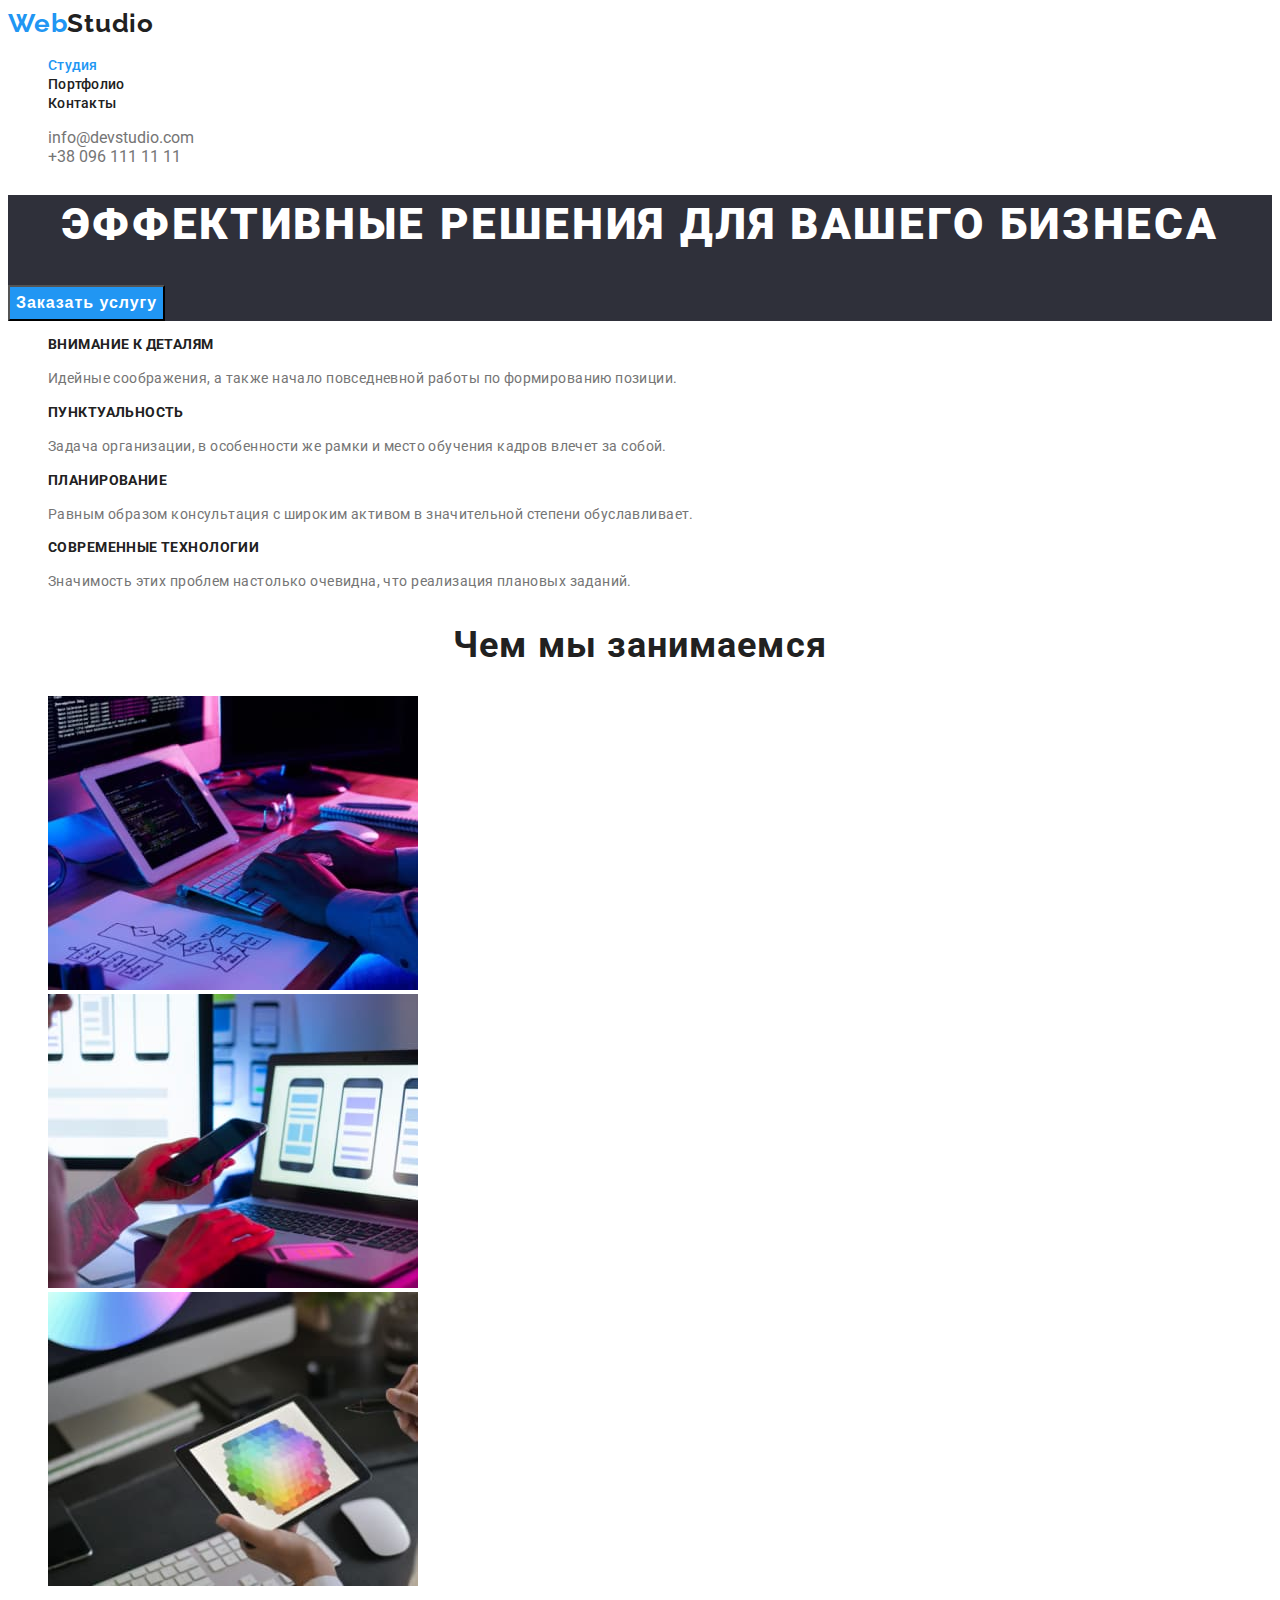
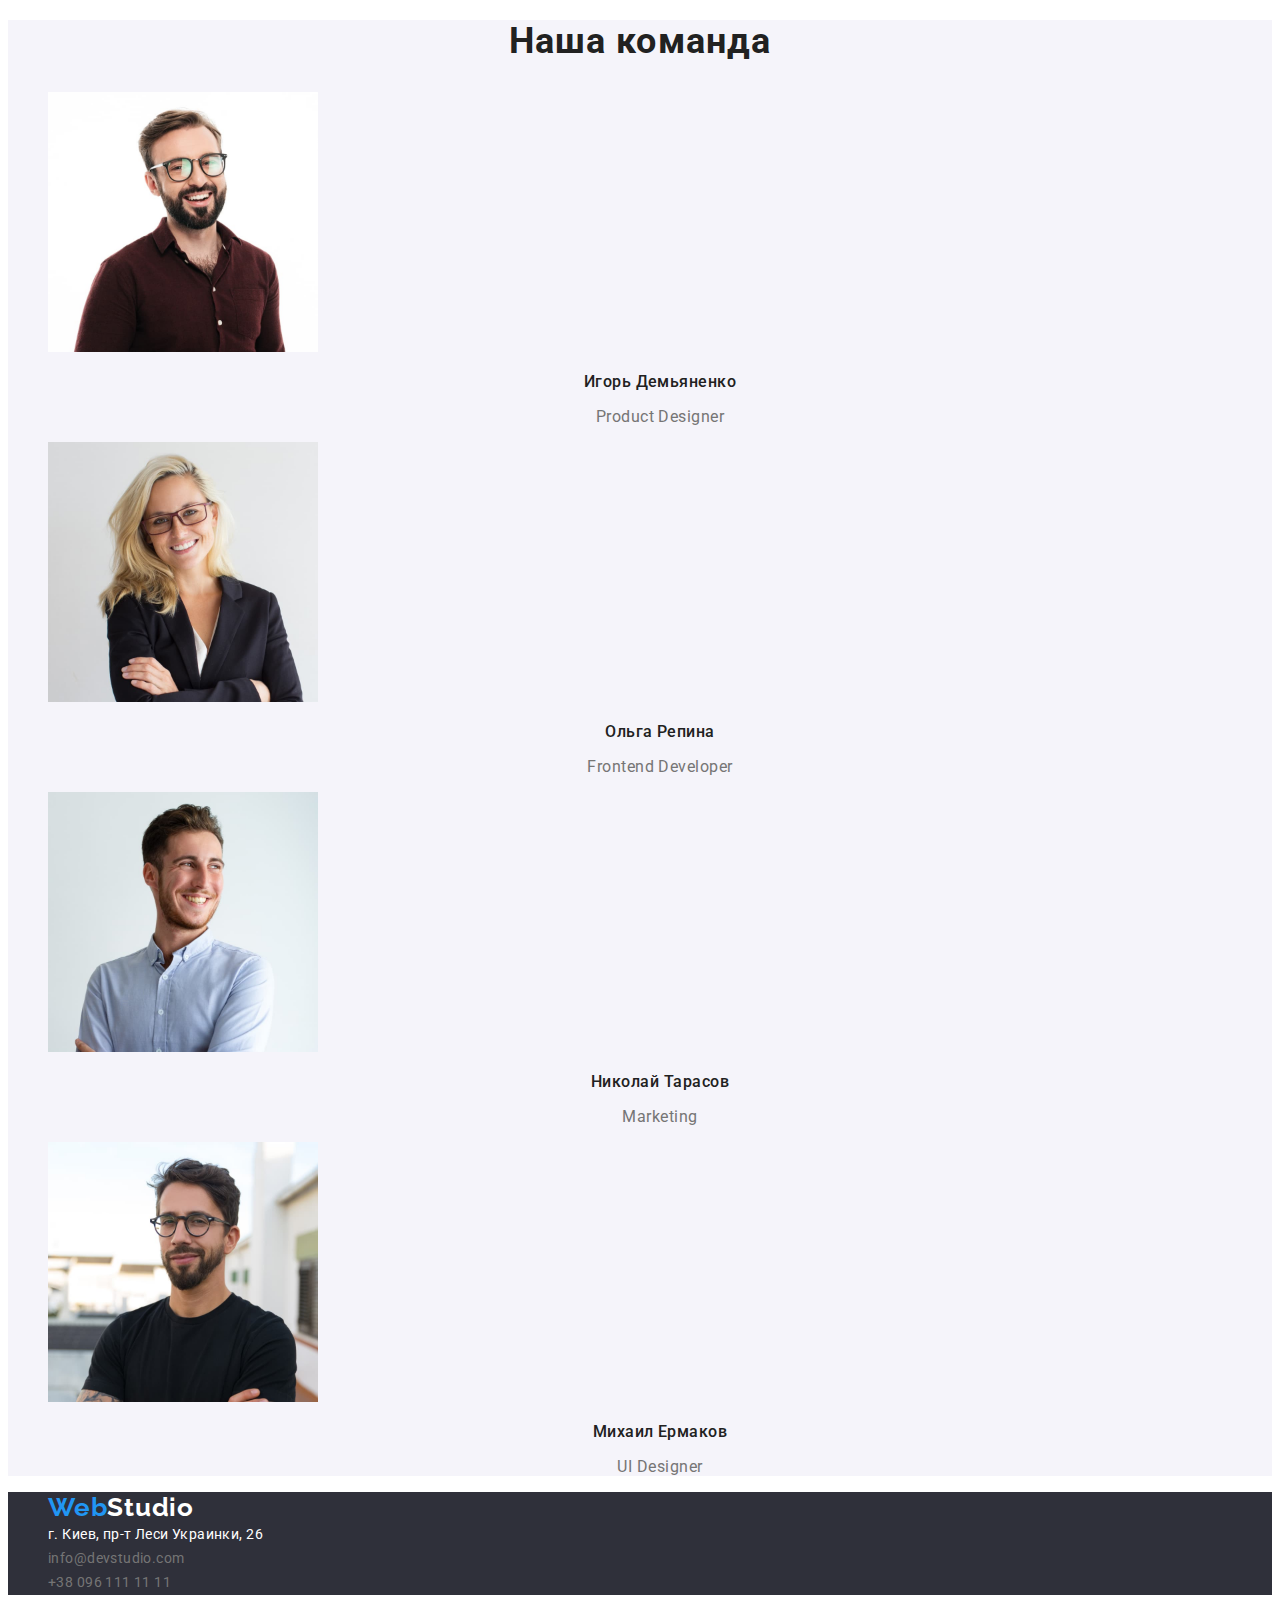
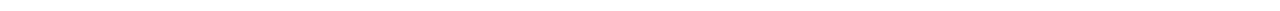
<file: index.html>
<!DOCTYPE html>
<html lang="ru">
    <head>
        <meta charset="UTF-8" />
        <meta http-equiv="X-UA-Compatible" content="IE=edge" />
        <meta name="viewport" content="width=device-width, initial-scale=1.0" />
        <title>WebStudio</title>
        <link rel="preconnect" href="https://fonts.googleapis.com" />
        <link rel="preconnect" href="https://fonts.gstatic.com" crossorigin />
        <link
            href="https://fonts.googleapis.com/css2?family=Raleway:wght@700&family=Roboto:wght@400;500;700;900&display=swap"
            rel="stylesheet"
        />
        <link rel="stylesheet" href="./styles.css" />
    </head>
    <body>
        <!-- header -->
        <header class="header">
            <a class="link logo" href="./index.html" lang="en"
                >Web<span class="logo-studio-header">Studio</span></a
            >
            <nav class="navigation">
                <ul class="list">
                    <li>
                        <a class="link nav-list current" href="./index.html"
                            >Студия</a
                        >
                    </li>
                    <li>
                        <a class="link nav-list" href="./portfolio.html"
                            >Портфолио</a
                        >
                    </li>
                    <li>
                        <a class="link nav-list" href="">Контакты</a>
                    </li>
                </ul>
            </nav>
            <ul class="list">
                <li>
                    <a
                        class="link nav-list-link"
                        href="mailto:info@devstudio.com"
                        >info@devstudio.com</a
                    >
                </li>
                <li>
                    <a class="link nav-list-link" href="tel:+380961111111"
                        >+38 096 111 11 11</a
                    >
                </li>
            </ul>
        </header>

        <!-- hero -->
        <main>
            <section class="hero">
                <h1 class="header-hero">
                    Эффективные решения для вашего бизнеса
                </h1>
                <button class="main-btn" type="button">Заказать услугу</button>
            </section>

            <!-- main -->
            <section>
                <h2 hidden>принципы работы</h2>
                <ul class="list">
                    <li>
                        <h3 class="header-main">Внимание к деталям</h3>
                        <p class="main-text">
                            Идейные соображения, а также начало повседневной
                            работы по формированию позиции.
                        </p>
                    </li>
                    <li>
                        <h3 class="header-main">Пунктуальность</h3>
                        <p class="main-text">
                            Задача организации, в особенности же рамки и место
                            обучения кадров влечет за собой.
                        </p>
                    </li>
                    <li>
                        <h3 class="header-main">Планирование</h3>
                        <p class="main-text">
                            Равным образом консультация с широким активом в
                            значительной степени обуславливает.
                        </p>
                    </li>
                    <li>
                        <h3 class="header-main">Современные технологии</h3>
                        <p class="main-text">
                            Значимость этих проблем настолько очевидна, что
                            реализация плановых заданий.
                        </p>
                    </li>
                </ul>
            </section>
            <section>
                <h2 class="headerh2">Чем мы занимаемся</h2>
                <ul class="list">
                    <li>
                        <img
                            src="./images/box1.jpg"
                            alt="клавиатура"
                            width="370"
                        />
                    </li>
                    <li>
                        <img
                            src="./images/box2.jpg"
                            alt="ноутбук"
                            width="370"
                        />
                    </li>
                    <li>
                        <img
                            src="./images/box3.jpg"
                            alt="планшет"
                            width="370"
                        />
                    </li>
                </ul>
            </section>
            <!-- OUR TEAM -->
            <section class="our-team">
                <h2 class="headerh2">Наша команда</h2>
                <ul class="list">
                    <li>
                        <img
                            src="./images/photoihor.jpg"
                            alt="игорь"
                            width="270"
                        />
                        <h3 class="header-pers">Игорь Демьяненко</h3>
                        <p class="pers-position" lang="en">Product Designer</p>
                    </li>
                    <li>
                        <img
                            src="./images/photoolga.jpg"
                            alt="ольга"
                            width="270"
                        />
                        <h3 class="header-pers">Ольга Репина</h3>
                        <p class="pers-position" lang="en">
                            Frontend Developer
                        </p>
                    </li>
                    <li>
                        <img
                            src="./images/photonikolai.jpg"
                            alt="николай"
                            width="270"
                        />
                        <h3 class="header-pers">Николай Тарасов</h3>
                        <p class="pers-position" lang="en">Marketing</p>
                    </li>
                    <li>
                        <img
                            src="./images/photomikhail.jpg"
                            alt="михаил"
                            width="270"
                        />
                        <h3 class="header-pers">Михаил Ермаков</h3>
                        <p class="pers-position" lang="en">UI Designer</p>
                    </li>
                </ul>
            </section>
            <!-- footer -->
            <section>
                <h2 hidden>контакты</h2>
                <address class="footer">
                    <ul class="list">
                        <li>
                            <a class="link logo" href="./index.html" lang="en">
                                Web<span class="logo-studio-footer"
                                    >Studio</span
                                >
                            </a>
                        </li>
                        <li>
                            <a
                                class="link address-map"
                                href="https://goo.gl/maps/sNj3JUeAmHDwgQPA8"
                                target="_blank"
                                rel="noopener noreferrer"
                                >г. Киев, пр-т Леси Украинки, 26
                            </a>
                        </li>
                        <li>
                            <a
                                class="link footer-link"
                                href="mailto:info@devstudio.com"
                                >info@devstudio.com</a
                            >
                        </li>
                        <li>
                            <a class="link footer-link" href="tel:+380961111111"
                                >+38 096 111 11 11</a
                            >
                        </li>
                    </ul>
                </address>
            </section>
        </main>
    </body>
</html>
</file>
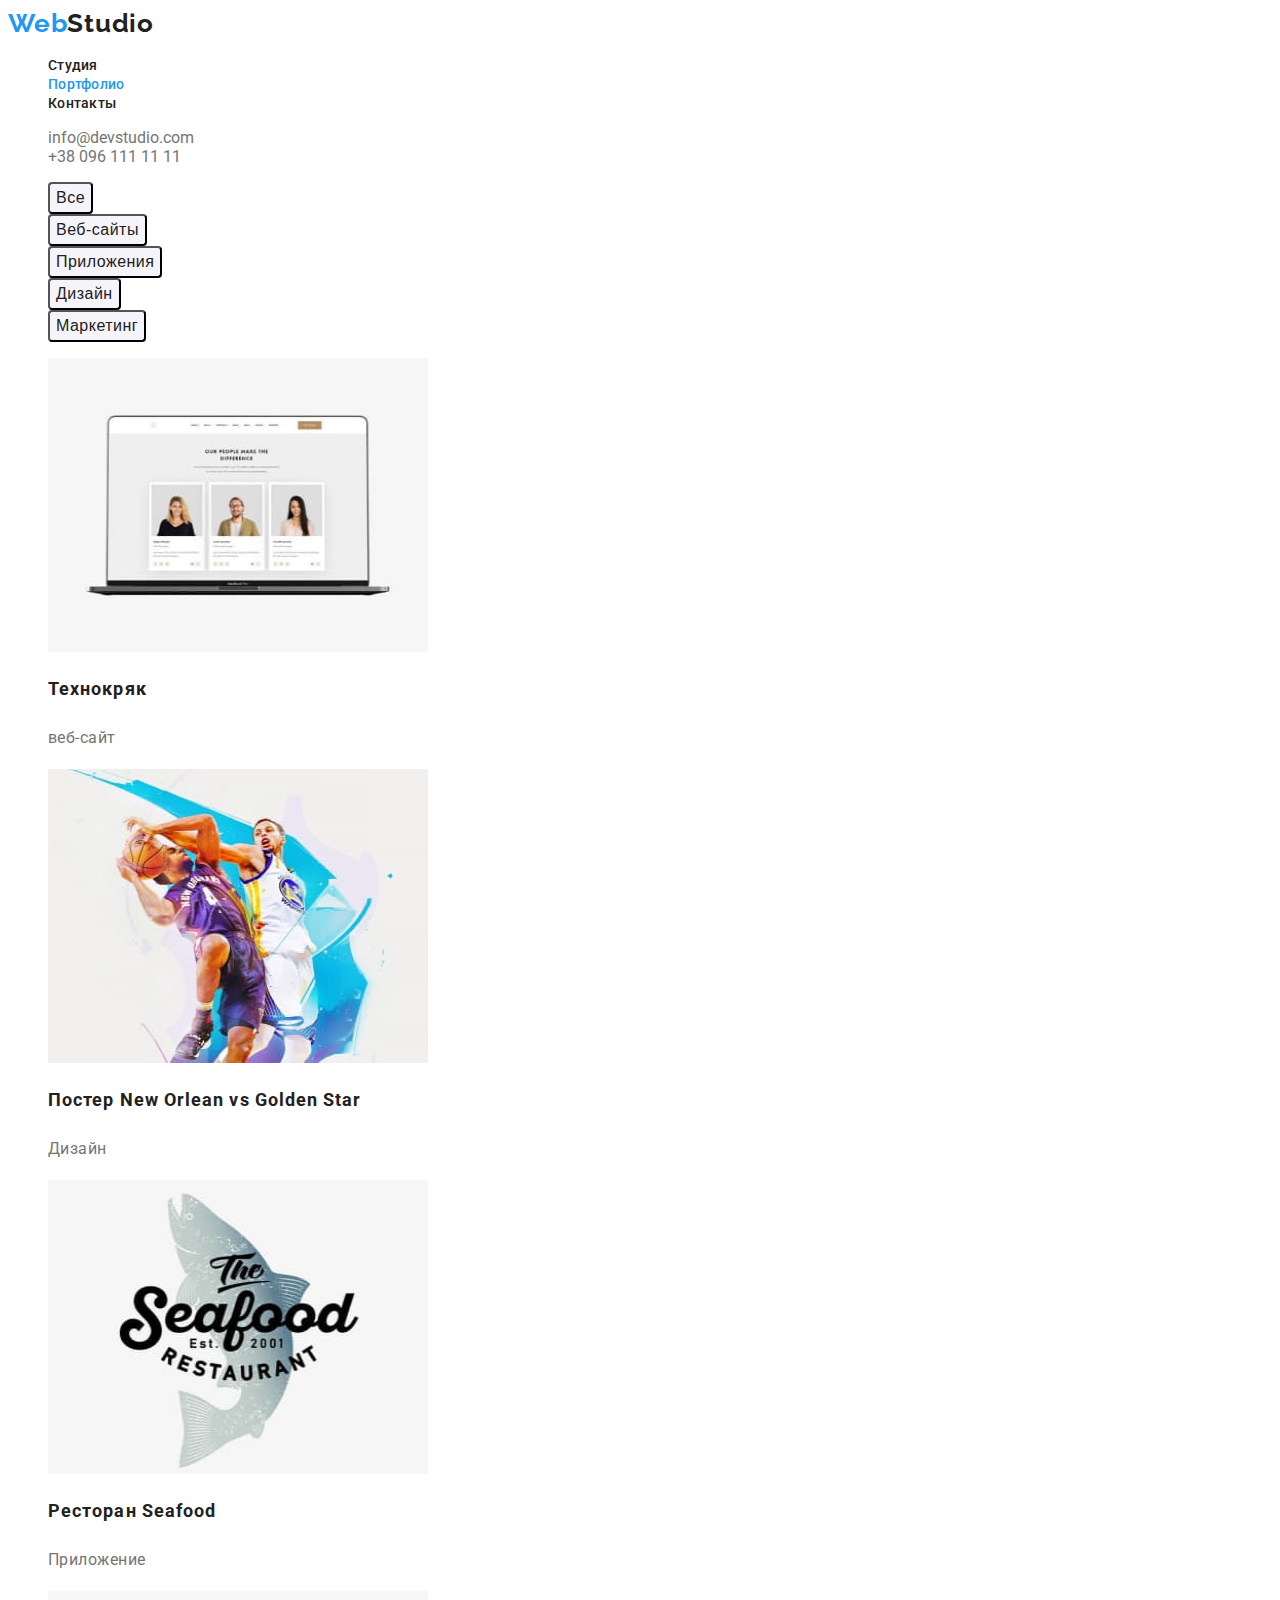
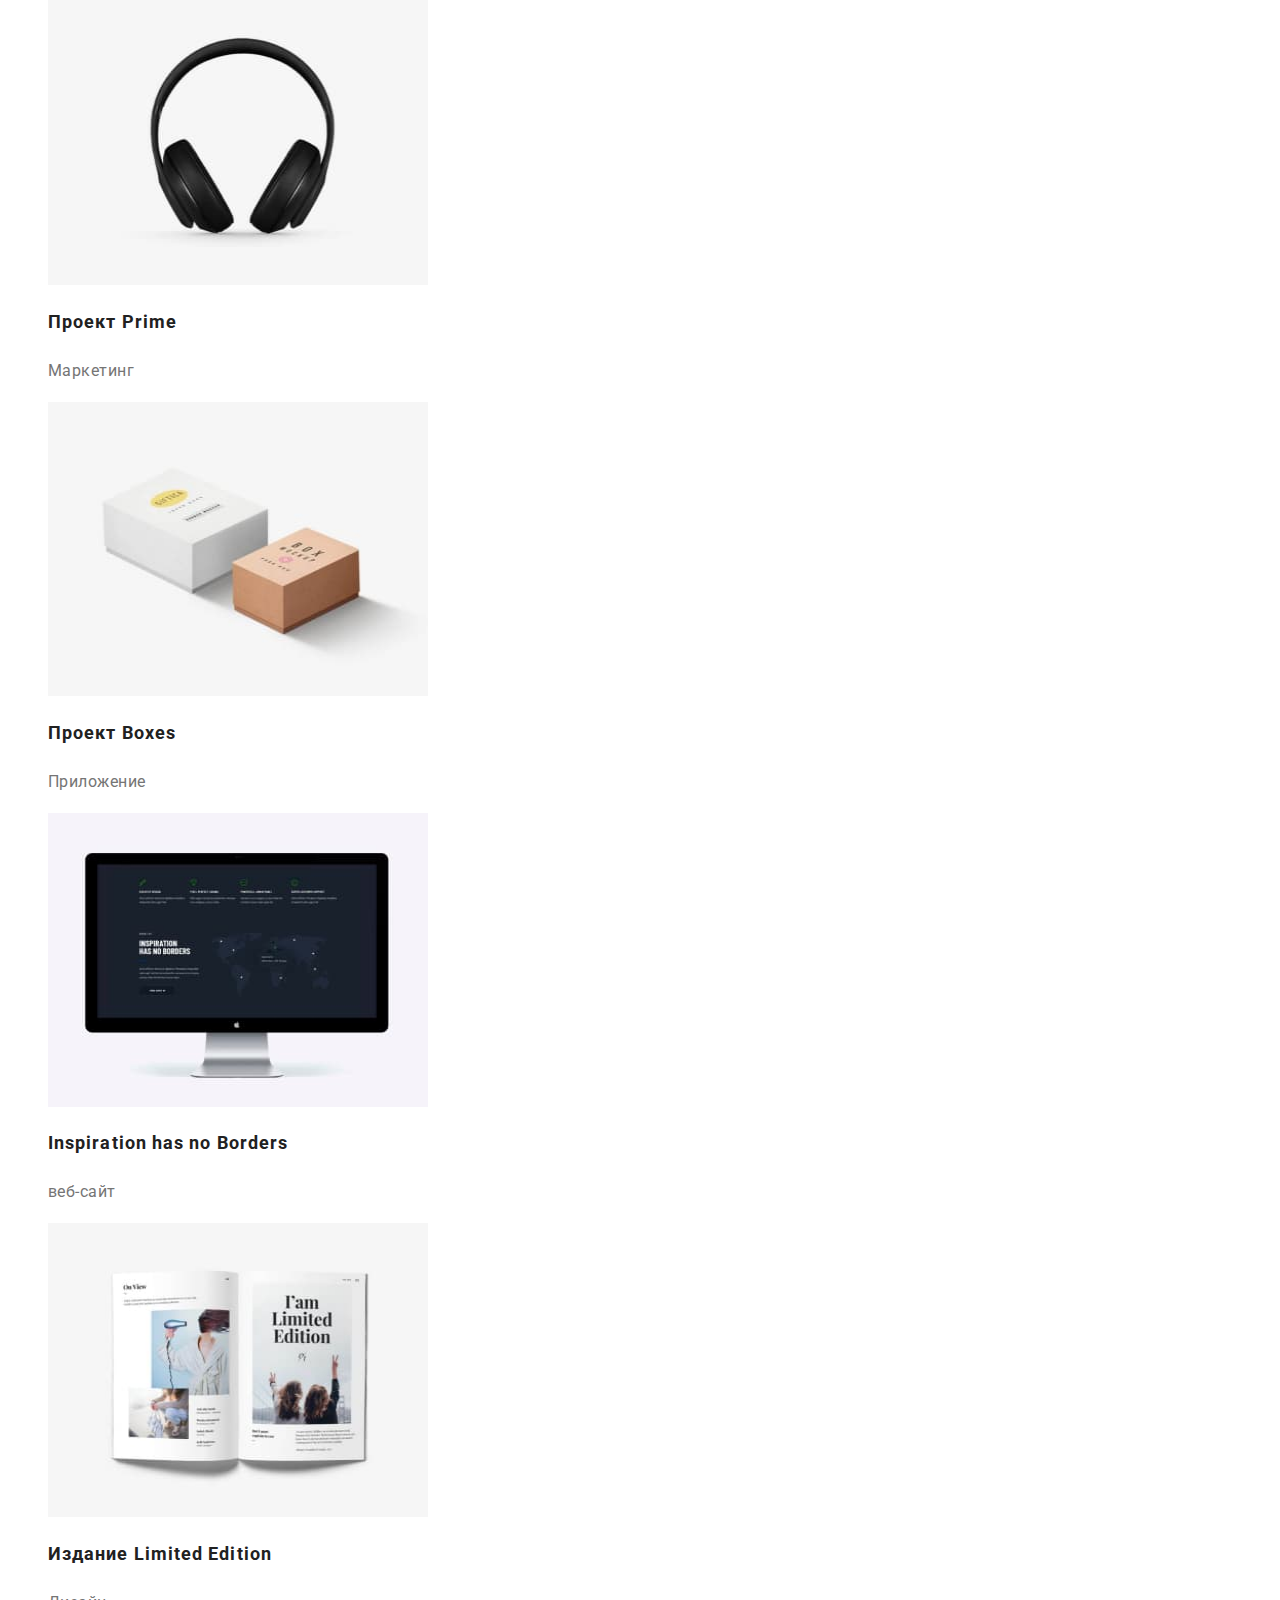
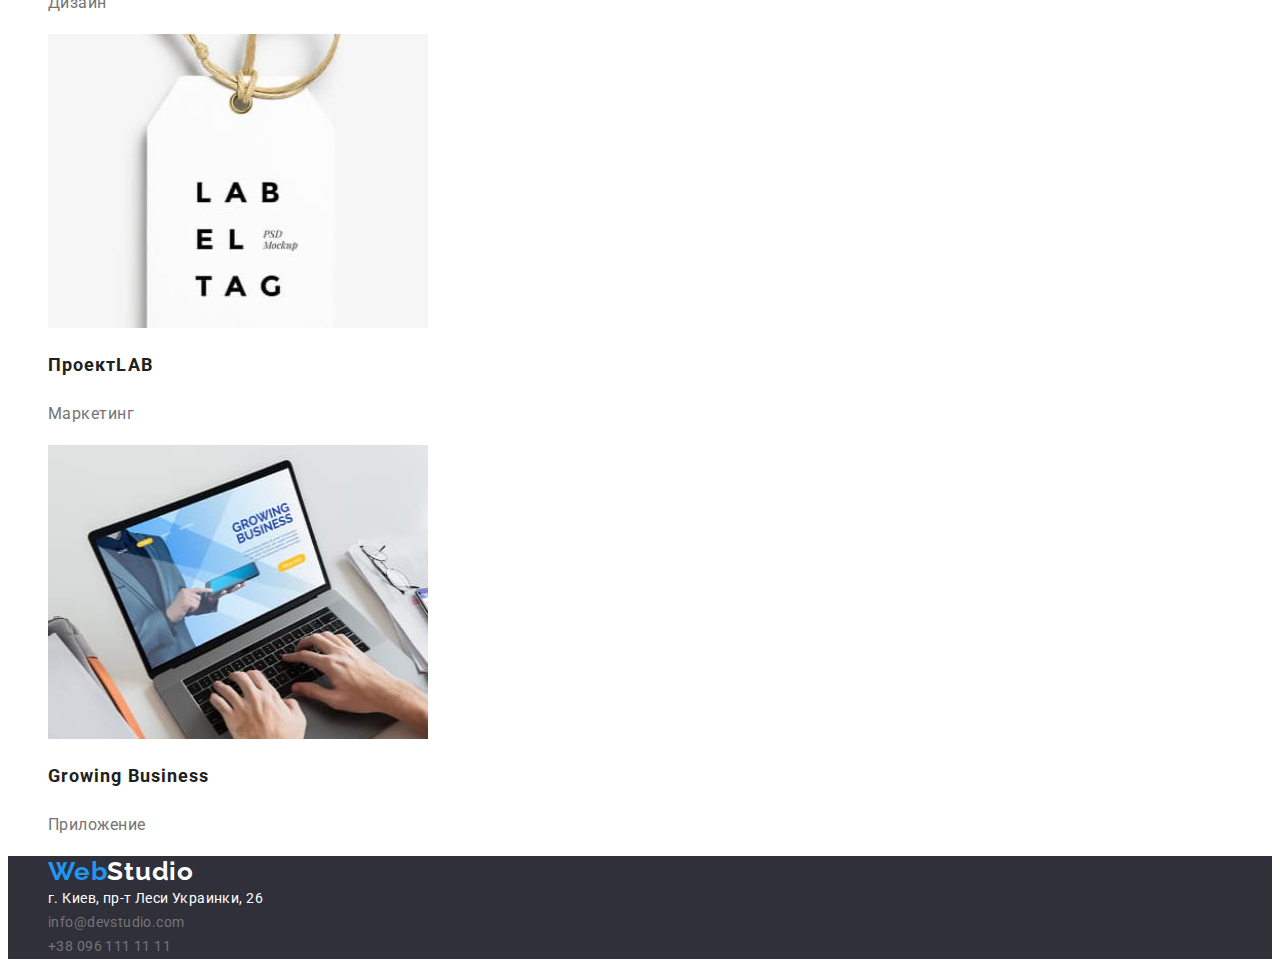
<file: portfolio.html>
<!DOCTYPE html>
<html lang="ru">
    <head>
        <meta charset="UTF-8" />
        <meta http-equiv="X-UA-Compatible" content="IE=edge" />
        <meta name="viewport" content="width=device-width, initial-scale=1.0" />
        <title>portfolio</title>
        <link rel="preconnect" href="https://fonts.googleapis.com" />
        <link rel="preconnect" href="https://fonts.gstatic.com" crossorigin />
        <link
            href="https://fonts.googleapis.com/css2?family=Raleway:wght@700&family=Roboto:wght@400;500;700;900&display=swap"
            rel="stylesheet"
        />
        <link rel="stylesheet" href="./styles.css" />
    </head>
    <body>
        <!-- header -->
        <header class="header">
            <a class="link logo" href="./index.html" lang="en"
                >Web<span class="logo-studio-header">Studio</span></a
            >
            <nav class="navigation">
                <ul class="list">
                    <li>
                        <a class="link nav-list" href="./index.html">Студия</a>
                    </li>
                    <li>
                        <a class="link nav-list current" href="./portfolio.html"
                            >Портфолио</a
                        >
                    </li>
                    <li>
                        <a class="link nav-list" href="">Контакты</a>
                    </li>
                </ul>
            </nav>
            <ul class="list">
                <li>
                    <a
                        class="link nav-list-link"
                        href="mailto:info@devstudio.com"
                        >info@devstudio.com</a
                    >
                </li>
                <li>
                    <a class="link nav-list-link" href="tel:+380961111111"
                        >+38 096 111 11 11</a
                    >
                </li>
            </ul>
        </header>

        <main>
            <h1 hidden>Портфолио</h1>
            <!-- Кнопки -->
            <section>
                <h2 hidden>buttons</h2>
                <ul class="list">
                    <li>
                        <button class="portfolio-btn" type="button">Все</button>
                    </li>
                    <li>
                        <button class="portfolio-btn" type="button">
                            Веб-сайты
                        </button>
                    </li>
                    <li>
                        <button class="portfolio-btn" type="button">
                            Приложения
                        </button>
                    </li>
                    <li>
                        <button class="portfolio-btn" type="button">
                            Дизайн
                        </button>
                    </li>
                    <li>
                        <button class="portfolio-btn" type="button">
                            Маркетинг
                        </button>
                    </li>
                </ul>
            </section>

            <!-- работы -->
            <section>
                <ul class="list">
                    <li>
                        <img
                            src="./images/portfolio/technokriak1.jpg"
                            alt="технохряк"
                            width="380"
                            height="294"
                        />
                        <h2 class="header-portfolio">Технокряк</h2>
                        <p class="kinds">веб-сайт</p>
                    </li>
                    <li>
                        <img
                            src="./images/portfolio/basketball2.jpg"
                            alt="Постер New Orlean vs Golden Star"
                            width="380"
                            height="294"
                        />
                        <h2 class="header-portfolio">
                            Постер
                            <span lang="en">New Orlean vs Golden Star </span>
                        </h2>
                        <p class="kinds">Дизайн</p>
                    </li>
                    <li>
                        <img
                            src="./images/portfolio/seafood3.jpg"
                            alt="Ресторан Seafood"
                            width="380"
                            height="294"
                        />
                        <h2 class="header-portfolio">
                            Ресторан <span lang="en">Seafood</span>
                        </h2>
                        <p class="kinds">Приложение</p>
                    </li>
                    <li>
                        <img
                            src="./images/portfolio/prime4.jpg"
                            alt="Проект Prime"
                            width="380"
                            height="294"
                        />
                        <h2 class="header-portfolio">
                            Проект <span lang="en">Prime</span>
                        </h2>
                        <p class="kinds">Маркетинг</p>
                    </li>
                    <li>
                        <img
                            src="./images/portfolio/boxes5.jpg"
                            alt="Проект Boxes"
                            width="380"
                            height="294"
                        />
                        <h2 class="header-portfolio">
                            Проект <span lang="en">Boxes</span>
                        </h2>
                        <p class="kinds">Приложение</p>
                    </li>
                    <li>
                        <img
                            src="./images/portfolio/Inspiration6.jpg"
                            alt="Inspiration has no Borders"
                            width="380"
                            height="294"
                        />
                        <h2 class="header-portfolio" lang="en">
                            Inspiration has no Borders
                        </h2>
                        <p class="kinds">веб-сайт</p>
                    </li>
                    <li>
                        <img
                            src="./images/portfolio/limedit7.jpg"
                            alt="Издание Limited Edition"
                            width="380"
                            height="294"
                        />
                        <h2 class="header-portfolio">
                            Издание <span lang="en">Limited Edition</span>
                        </h2>
                        <p class="kinds">Дизайн</p>
                    </li>
                    <li>
                        <img
                            src="./images/portfolio/lab8.jpg"
                            alt="Проект LAB"
                            width="380"
                            height="294"
                        />
                        <h2 class="header-portfolio">
                            Проект<span lang="en">LAB</span>
                        </h2>
                        <p class="kinds">Маркетинг</p>
                    </li>
                    <li>
                        <img
                            src="./images/portfolio/growingbusiness9.jpg"
                            alt="Growing Business"
                            width="380"
                            height="294"
                        />
                        <h2 class="header-portfolio" lang="en">
                            Growing Business
                        </h2>
                        <p class="kinds">Приложение</p>
                    </li>
                </ul>
            </section>
            <!-- footer -->
            <section>
                <h2 hidden>контакты</h2>
                <address class="footer">
                    <ul class="list">
                        <li>
                            <a class="link logo" href="./index.html" lang="en">
                                Web<span class="logo-studio-footer"
                                    >Studio</span
                                >
                            </a>
                        </li>
                        <li>
                            <a
                                class="link address-map"
                                href="https://goo.gl/maps/sNj3JUeAmHDwgQPA8"
                                target="_blank"
                                rel="noopener noreferrer"
                                >г. Киев, пр-т Леси Украинки, 26
                            </a>
                        </li>
                        <li>
                            <a
                                class="link footer-link"
                                href="mailto:info@devstudio.com"
                                >info@devstudio.com</a
                            >
                        </li>
                        <li>
                            <a class="link footer-link" href="tel:+380961111111"
                                >+38 096 111 11 11</a
                            >
                        </li>
                    </ul>
                </address>
            </section>
        </main>
    </body>
</html>
</file>
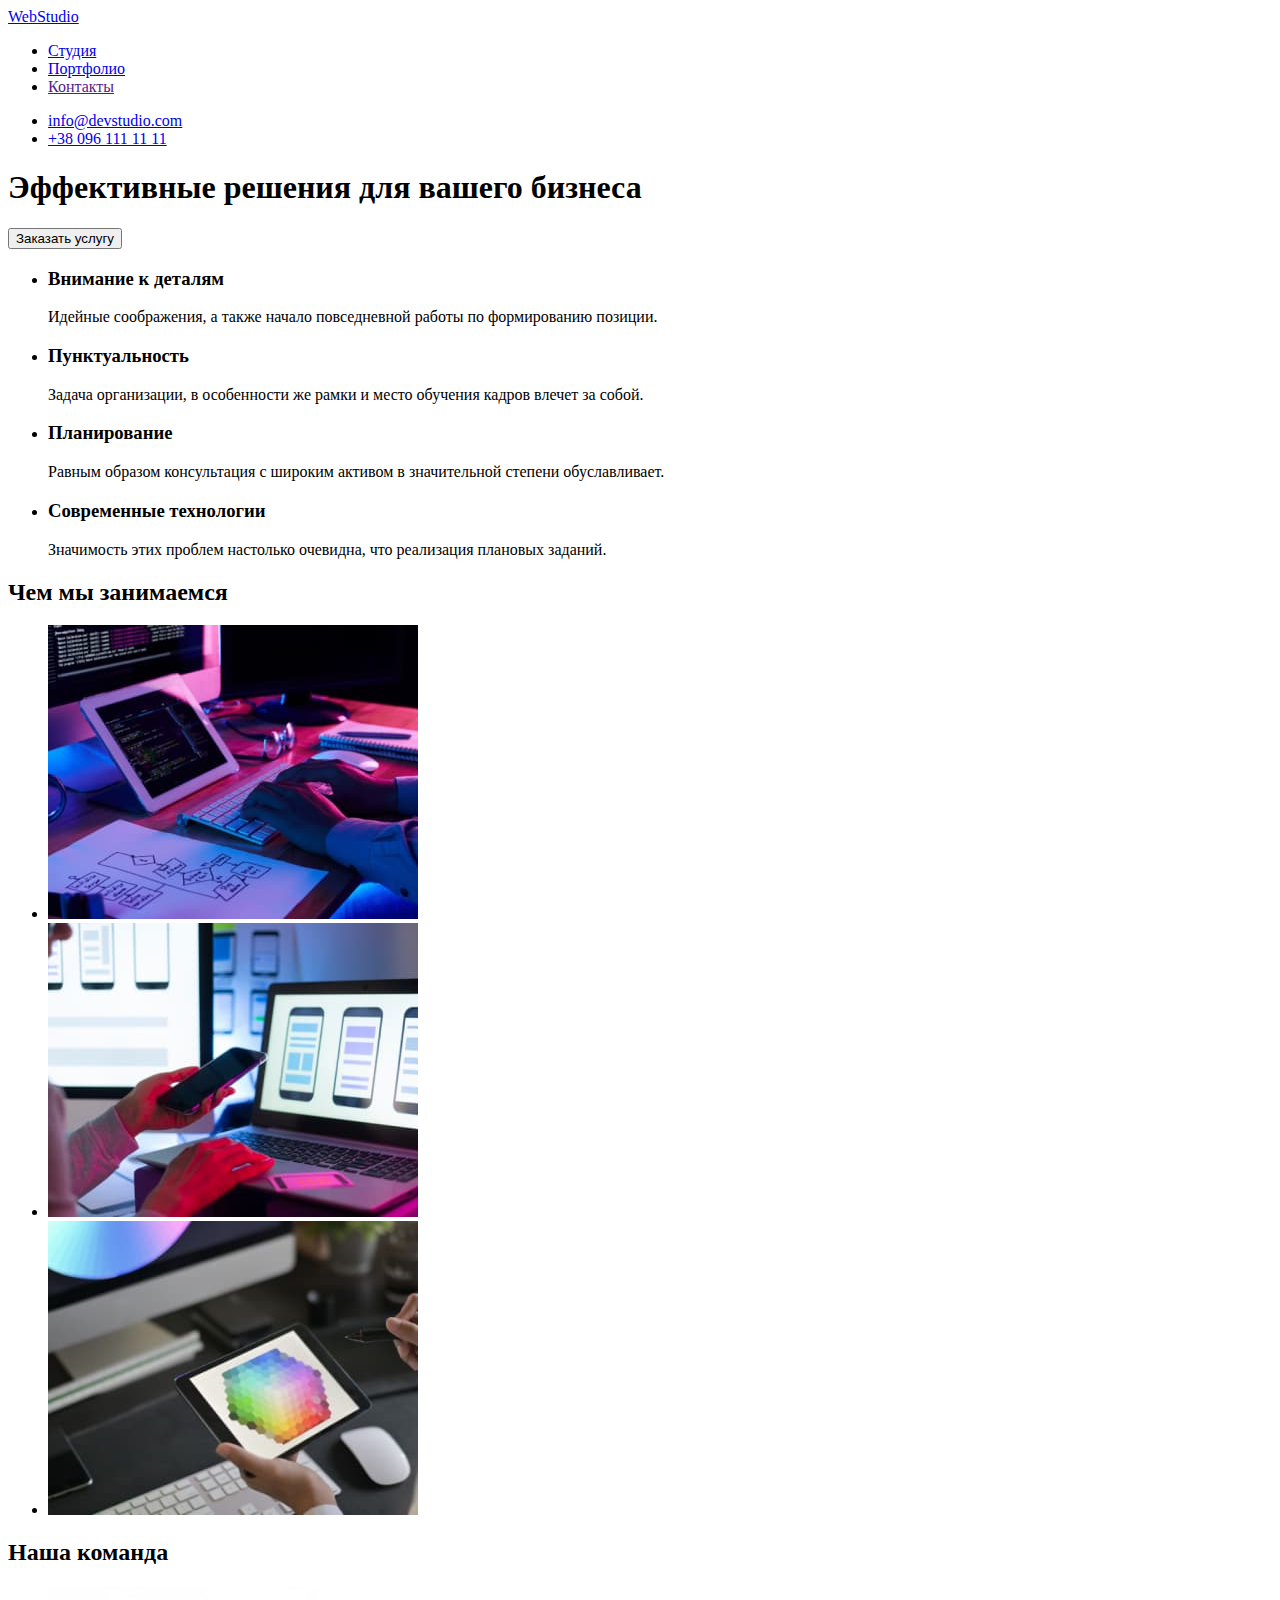
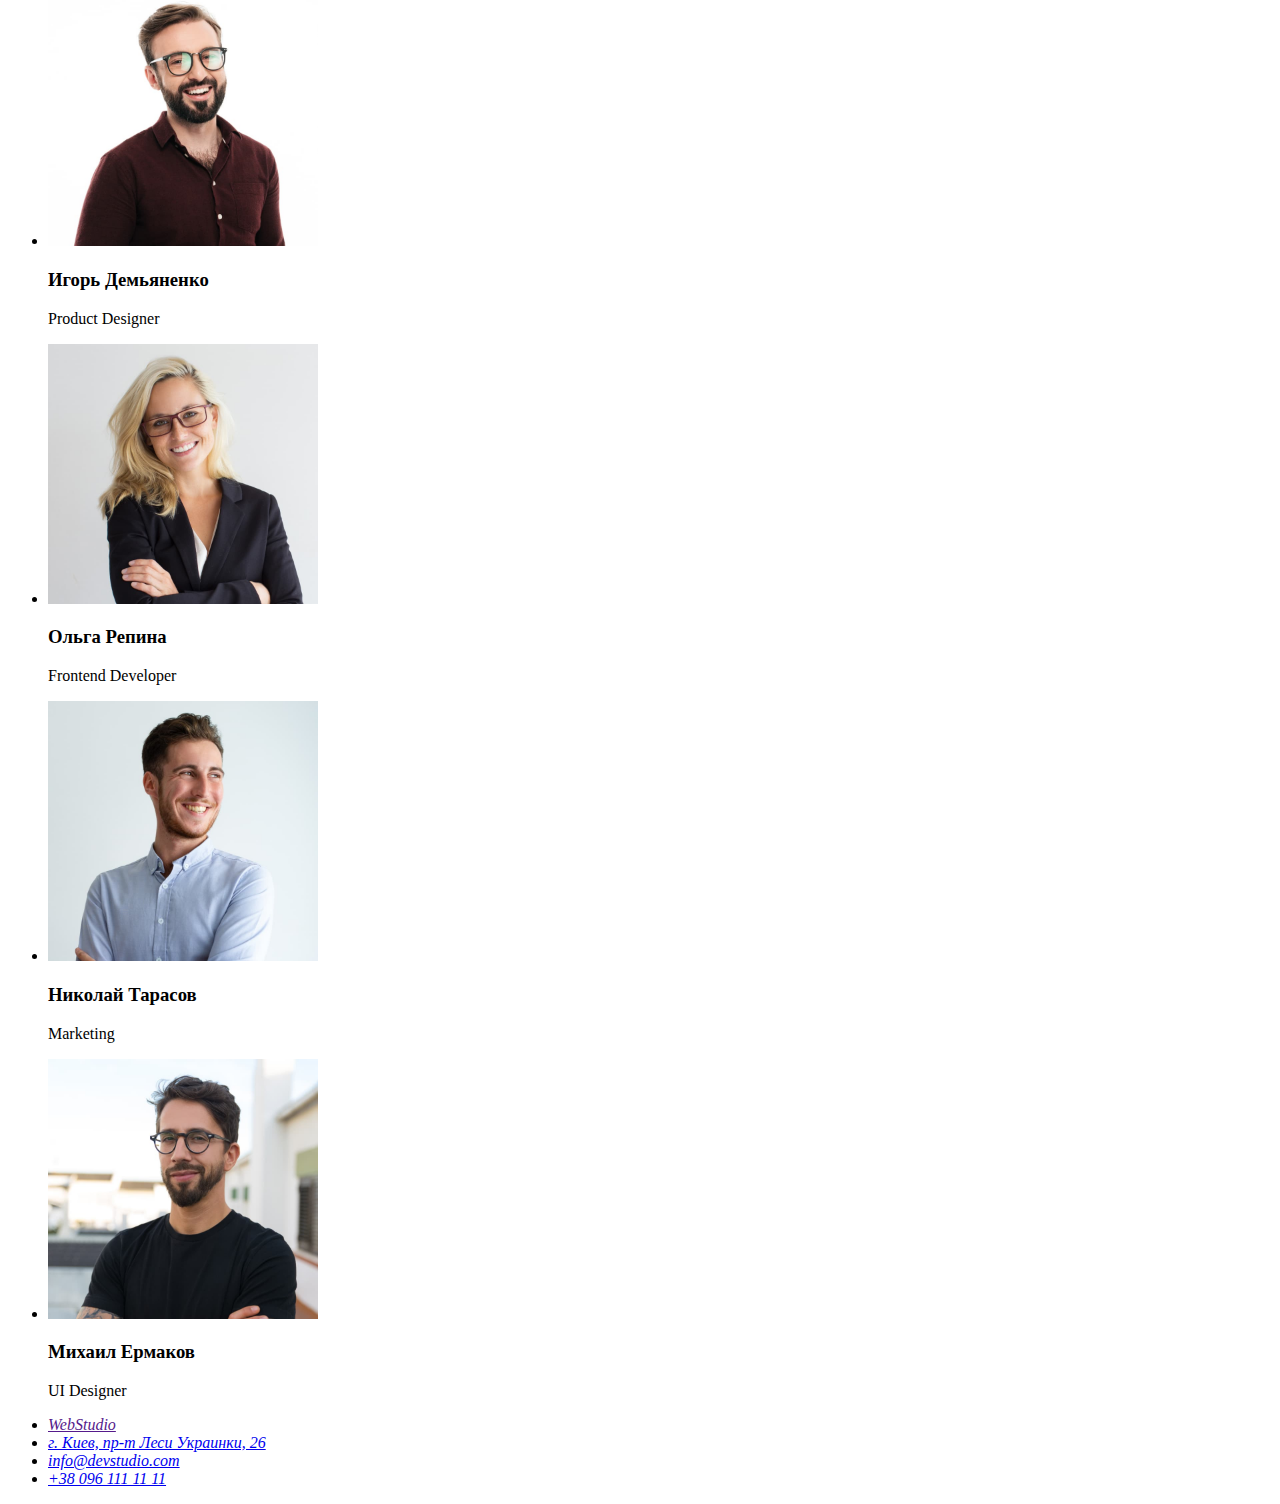
<file: studio.html>
<!DOCTYPE html>
<html lang="ru">
    <head>
        <meta charset="UTF-8" />
        <meta http-equiv="X-UA-Compatible" content="IE=edge" />
        <meta name="viewport" content="width=device-width, initial-scale=1.0" />
        <title>WebStudio</title>
    </head>
    <body>
        <header>
            <a href="studio.html" lang="en">WebStudio</a>
            <nav>
                <ul>
                    <li>
                        <a href="studio.html">Студия</a>
                    </li>
                    <li>
                        <a href="portfolio.html">Портфолио</a>
                    </li>
                    <li>
                        <a href="">Контакты</a>
                    </li>
                </ul>
            </nav>
            <ul>
                <li>
                    <a href="mailto:info@devstudio.com">info@devstudio.com</a>
                </li>
                <li>
                    <a href="tel:+380961111111">+38 096 111 11 11</a>
                </li>
            </ul>
        </header>
        <main>
            <section>
                <h1>Эффективные решения для вашего бизнеса</h1>
                <button type="button">Заказать услугу</button>
            </section>
            <section>
                <h2 hidden>принципы работы</h2>
                <ul>
                    <li>
                        <h3>Внимание к деталям</h3>
                        <p>
                            Идейные соображения, а также начало повседневной
                            работы по формированию позиции.
                        </p>
                    </li>
                    <li>
                        <h3>Пунктуальность</h3>
                        <p>
                            Задача организации, в особенности же рамки и место
                            обучения кадров влечет за собой.
                        </p>
                    </li>
                    <li>
                        <h3>Планирование</h3>
                        <p>
                            Равным образом консультация с широким активом в
                            значительной степени обуславливает.
                        </p>
                    </li>
                    <li>
                        <h3>Современные технологии</h3>
                        <p>
                            Значимость этих проблем настолько очевидна, что
                            реализация плановых заданий.
                        </p>
                    </li>
                </ul>
            </section>
            <section>
                <h2>Чем мы занимаемся</h2>
                <ul>
                    <li>
                        <img
                            src="./images/box1.jpg"
                            alt="клавиатура"
                            width="370"
                        />
                    </li>
                    <li>
                        <img
                            src="./images/box2.jpg"
                            alt="ноутбук"
                            width="370"
                        />
                    </li>
                    <li>
                        <img
                            src="./images/box3.jpg"
                            alt="планшет"
                            width="370"
                        />
                    </li>
                </ul>
            </section>
            <!-- OUR TEAM -->
            <section>
                <h2>Наша команда</h2>
                <ul>
                    <li>
                        <img
                            src="./images/photoihor.jpg"
                            alt="игорь"
                            width="270"
                        />
                        <h3>Игорь Демьяненко</h3>
                        <p lang="en">Product Designer</p>
                    </li>
                    <li>
                        <img
                            src="./images/photoolga.jpg"
                            alt="ольга"
                            width="270"
                        />
                        <h3>Ольга Репина</h3>
                        <p lang="en">Frontend Developer</p>
                    </li>
                    <li>
                        <img
                            src="./images/photonikolai.jpg"
                            alt="николай"
                            width="270"
                        />
                        <h3>Николай Тарасов</h3>
                        <p lang="en">Marketing</p>
                    </li>
                    <li>
                        <img
                            src="./images/photomikhail.jpg"
                            alt="михаил"
                            width="270"
                        />
                        <h3>Михаил Ермаков</h3>
                        <p lang="en">UI Designer</p>
                    </li>
                </ul>
            </section>
            <section>
                <h2 hidden>контакты</h2>
                <address>
                    <ul>
                        <li>
                            <a href="" lang="en">WebStudio</a>
                        </li>
                        <li>
                            <a
                                href="https://goo.gl/maps/sNj3JUeAmHDwgQPA8"
                                target="_blank"
                                rel="noopener noreferrer"
                                >г. Киев, пр-т Леси Украинки, 26
                            </a>
                        </li>
                        <li>
                            <a href="mailto:info@devstudio.com"
                                >info@devstudio.com</a
                            >
                        </li>
                        <li>
                            <a href="tel:+380961111111">+38 096 111 11 11</a>
                        </li>
                    </ul>
                </address>
            </section>
        </main>
    </body>
</html>
</file>
<file: styles.css>
:root {
    --primary-font-family: 'Roboto', sans-serif;
    --secondary-font-family: 'Raleway', sans-serif;
    --header-text-color: #212121;
    --text-color: #757575;
    --secondary-text-color: #ffffff;
    --accent-color: #2196f3;
    --main-background-color: #ffffff;
    --secondary-background-color: #2f303a;
    --accent-background: #f5f4fa;
}

body {
    font-family: var(--primary-font-family);
    /* background-color: tomato; */
    color: #757575;
    background-color: #ffffff;
}

.list {
    list-style: none;
}

.link {
    text-decoration: none;
}

.nav-list.current {
    color: var(--accent-color);
}

/* ========header========== */

.header {
    background-color: var(--main-background-color);
}

.logo {
    font-family: var(--secondary-font-family);
    font-weight: 700;
    font-size: 26px;
    line-height: 1.19;
    letter-spacing: 0.03em;
    color: var(--accent-color);
}

/* .navigation {
} */

.nav-list {
    font-weight: 500;
    font-size: 14px;
    line-height: 1.14;
    letter-spacing: 0.02em;
    color: var(--header-text-color);
}

.nav-list-link {
    color: var(--text-color);
}

.link:hover,
.link:focus {
    color: var(--accent-color);
}

.logo-studio-header {
    color: var(--header-text-color);
}

/* .header-contacts {
} */

/* ==========hero=========== */

.hero {
    background-color: var(--secondary-background-color);
}

.header-hero {
    font-weight: 900;
    font-size: 44px;
    line-height: 1.36;
    text-align: center;
    letter-spacing: 0.06em;
    text-transform: uppercase;
    color: var(--secondary-text-color);
}
.main-btn {
    font-weight: 700;
    font-size: 16px;
    line-height: 1.88;
    letter-spacing: 0.06em;
    color: var(--secondary-text-color);
    background-color: var(--accent-color);
}
.main-btn:hover,
.main-btn:focus {
    background-color: #188ce8;
    cursor: pointer;
    box-shadow: 0px 4px 4px rgba(0, 0, 0, 0.15);
    border-radius: 4px;
}

/* ========main========== */

.header-main {
    font-weight: 700;
    font-size: 14px;
    line-height: 1.14;
    letter-spacing: 0.03em;
    text-transform: uppercase;
    color: var(--header-text-color);
}

.main-text {
    font-size: 14px;
    line-height: 1.71;
    letter-spacing: 0.03em;
    color: var(--text-color);
}

.our-team {
    background-color: #f5f4fa;
}
.headerh2 {
    font-weight: 700;
    font-size: 36px;
    line-height: 1.17;
    text-align: center;
    letter-spacing: 0.03em;
    color: var(--header-text-color);
}

.header-pers {
    font-weight: 500;
    font-size: 16px;
    line-height: 1.19;
    text-align: center;
    letter-spacing: 0.03em;
    color: var(--header-text-color);
}

.pers-position {
    font-size: 16px;
    line-height: 1.19;
    text-align: center;
    letter-spacing: 0.03em;
}

/* footer */

.footer {
    background-color: var(--secondary-background-color);
    font-style: normal;
}
.logo-studio-footer {
    color: var(--secondary-text-color);
}

.address-map {
    font-size: 14px;
    line-height: 1.71;
    letter-spacing: 0.03em;
    color: var(--secondary-text-color);
}

.footer-link {
    font-size: 14px;
    line-height: 1.71;
    letter-spacing: 0.03em;
    color: var(--text-color);
}

.header-portfolio {
    font-weight: 700;
    font-size: 18px;
    line-height: 2;
    letter-spacing: 0.06em;
    color: var(--header-text-color);
}

.kinds {
    font-size: 16px;
    line-height: 1.87;
    letter-spacing: 0.03em;
}

.portfolio-btn {
    font-weight: 500;
    font-size: 16px;
    line-height: 1.63;
    text-align: center;
    letter-spacing: 0.03em;
    color: var(--header-text-color);
    background: var(--accent-background);
    border-radius: 4px;
}

.portfolio-btn:hover,
.portfolio-btn:focus {
    color: var(--secondary-text-color);
    background: var(--accent-color);
    box-shadow: 0px 3px 1px rgba(0, 0, 0, 0.1), 0px 1px 2px rgba(0, 0, 0, 0.08),
        0px 2px 2px rgba(0, 0, 0, 0.12);
    border-radius: 4px;
    cursor: pointer;
}
</file>
